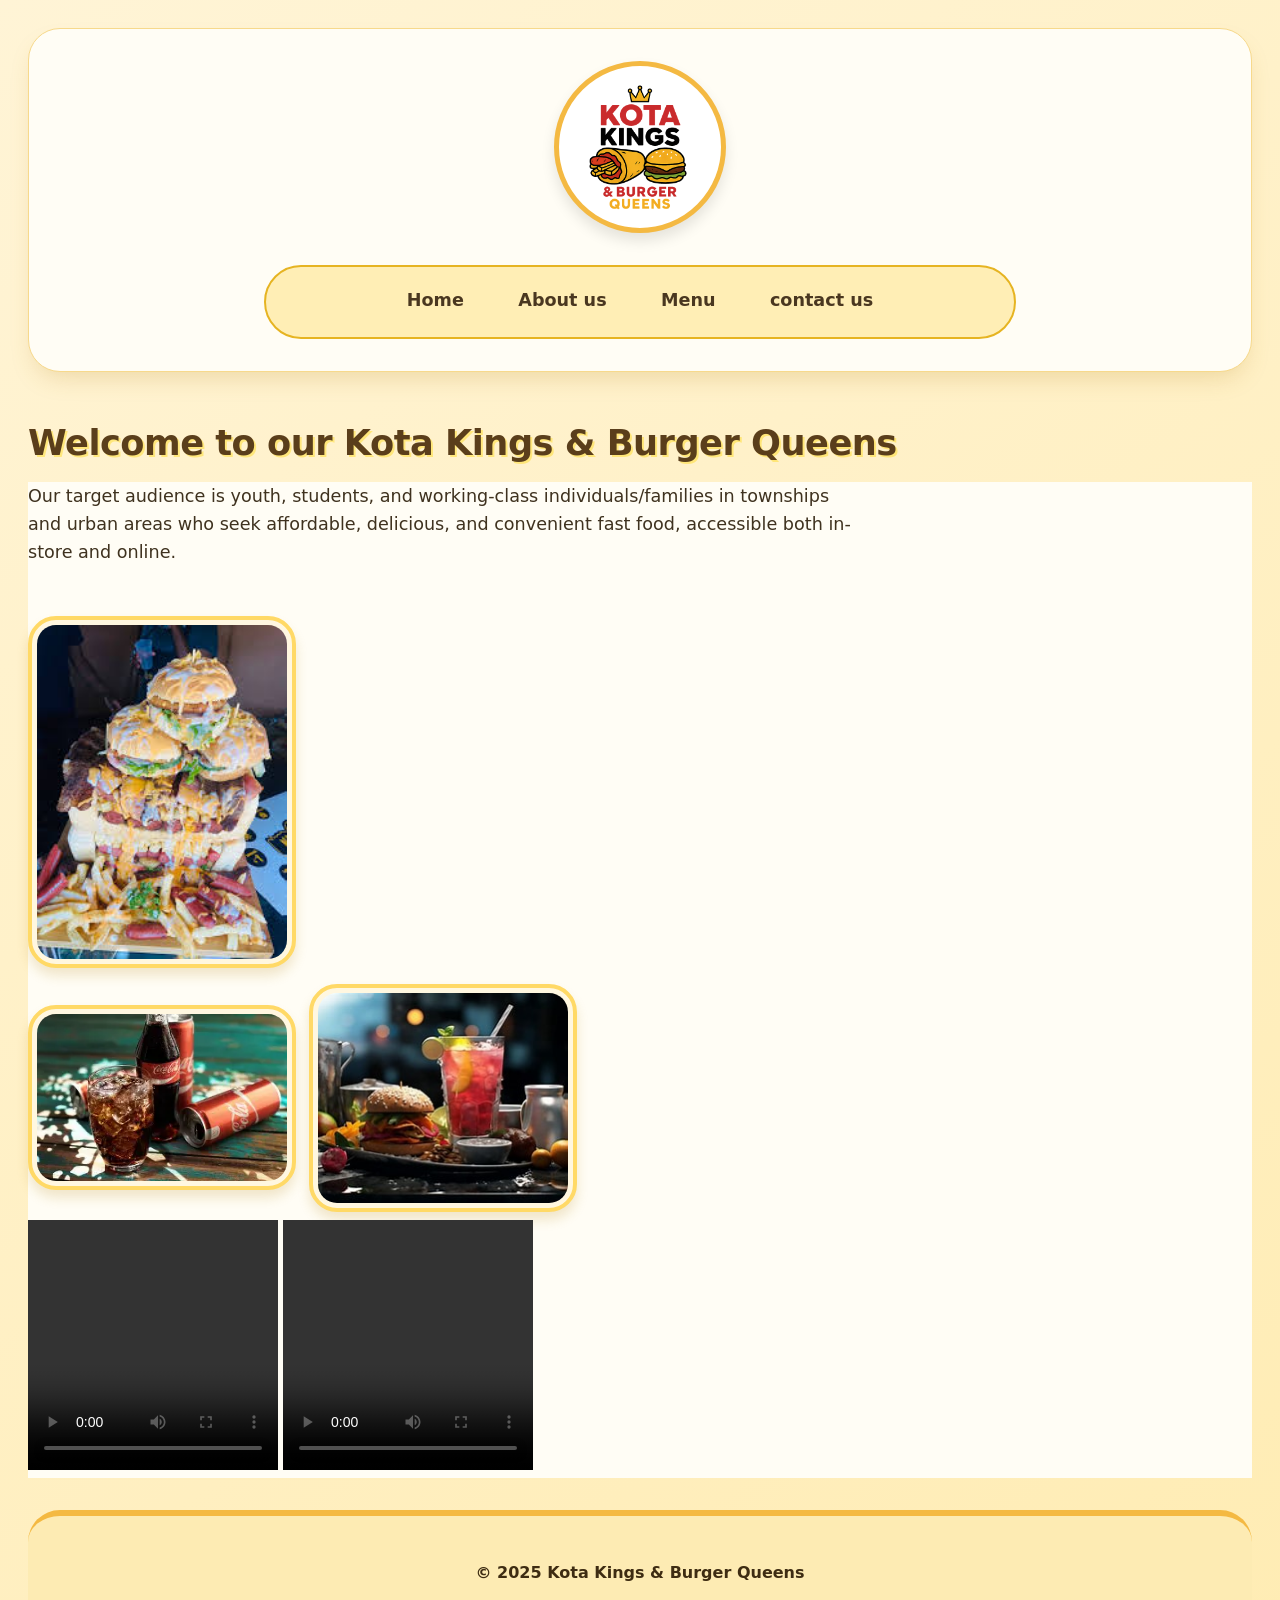
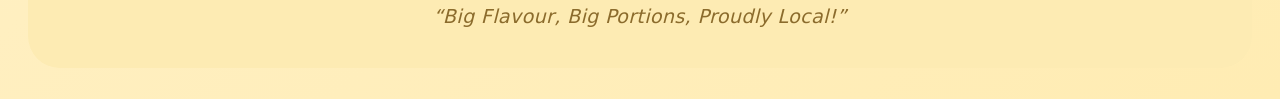
<file: ST10519137 TSHIVHASE LUSA PART 3 POE/HTML,CSS AND JAVASCRIPT/index.html>
<!DOCTYPE Html>
<html lang="en">

<head>
    <meta charset="UTF-8">
    <meta name="viewport" content="width=device-width, initial-scale=1.0">
 <title>My Kota Kings & Burger Queens</title>
<meta name="description" content="Craving authentic township-style kotas and flame-grilled burgers? Order online from Kota Kings & Burger Queens in Polokwane. Big flavour, big portions!">
<meta name="keywords" content="kota, burgers, Polokwane, fast food, South African food, township kotas">
    <link rel="icon" type="image/x-icon" href="./pictures/logo.png">
<link rel="stylesheet" href="Style.css/css.css">
   

</head>

<body class="home">

    <!--Header section-->
    <header>

        <!--Logo-->
        <img src="./pictures/logo.png" alt="image">

        <nav>
            <a href="index.html">Home</a>
            <a href="about.html">About us</a>
            <a href="menu.html">Menu</a>
            <a href="contact us.html">contact us</a>
        </nav>

    </header>

    <!--Main section-->
    <main>

        <h1>Welcome to our Kota Kings & Burger Queens</h1>

        <section>
            <p>
                Our target audience is youth, students, and working-class
                individuals/families in townships and urban areas who seek
                affordable, delicious, and convenient fast food, accessible
                both in-store and online.
            </p>
            <br/>
        </section>

        <section>

            <!--Embedding an image-->
            <img src="./pictures/my kota burger.jpeg"
                 alt="image"
                 width="250"
                 height="250" class="lightbox-item">

        </section>

        <section>

            <!--Embedding drinks-->
            <img src="./pictures/coke pic.webp"
                 alt="coke image"
                 width="250"
                 height="250" class="lightbox-item">

            <img src="./pictures/drinksss.jpeg"
                 alt="drink image"
                 width="250"
                 height="250" class="lightbox-item">

        </section>

        <section>

            <!--Embedding a kota video-->
            <video src="./pictures/Kota video.mp4"
                   alt="video"
                   controls
                   width="250"
                   height="250">
            </video>

            <!--Embedding a burger video-->
            <video src="./pictures/Burger video.mp4"
                   alt="video"
                   controls
                   width="250"
                   height="250">
            </video>

        </section>

        <!--footer section-->
        <footer style="text-align: center;">

            <p>
                &copy; 2025 Kota Kings & Burger Queens
            </p>

            <p>
                <em>“Big Flavour, Big Portions, Proudly Local!”</em>
            </p>

        </footer>

    </main>
<script src="javascript/script.js"></script>
</body>
</html>
</file>
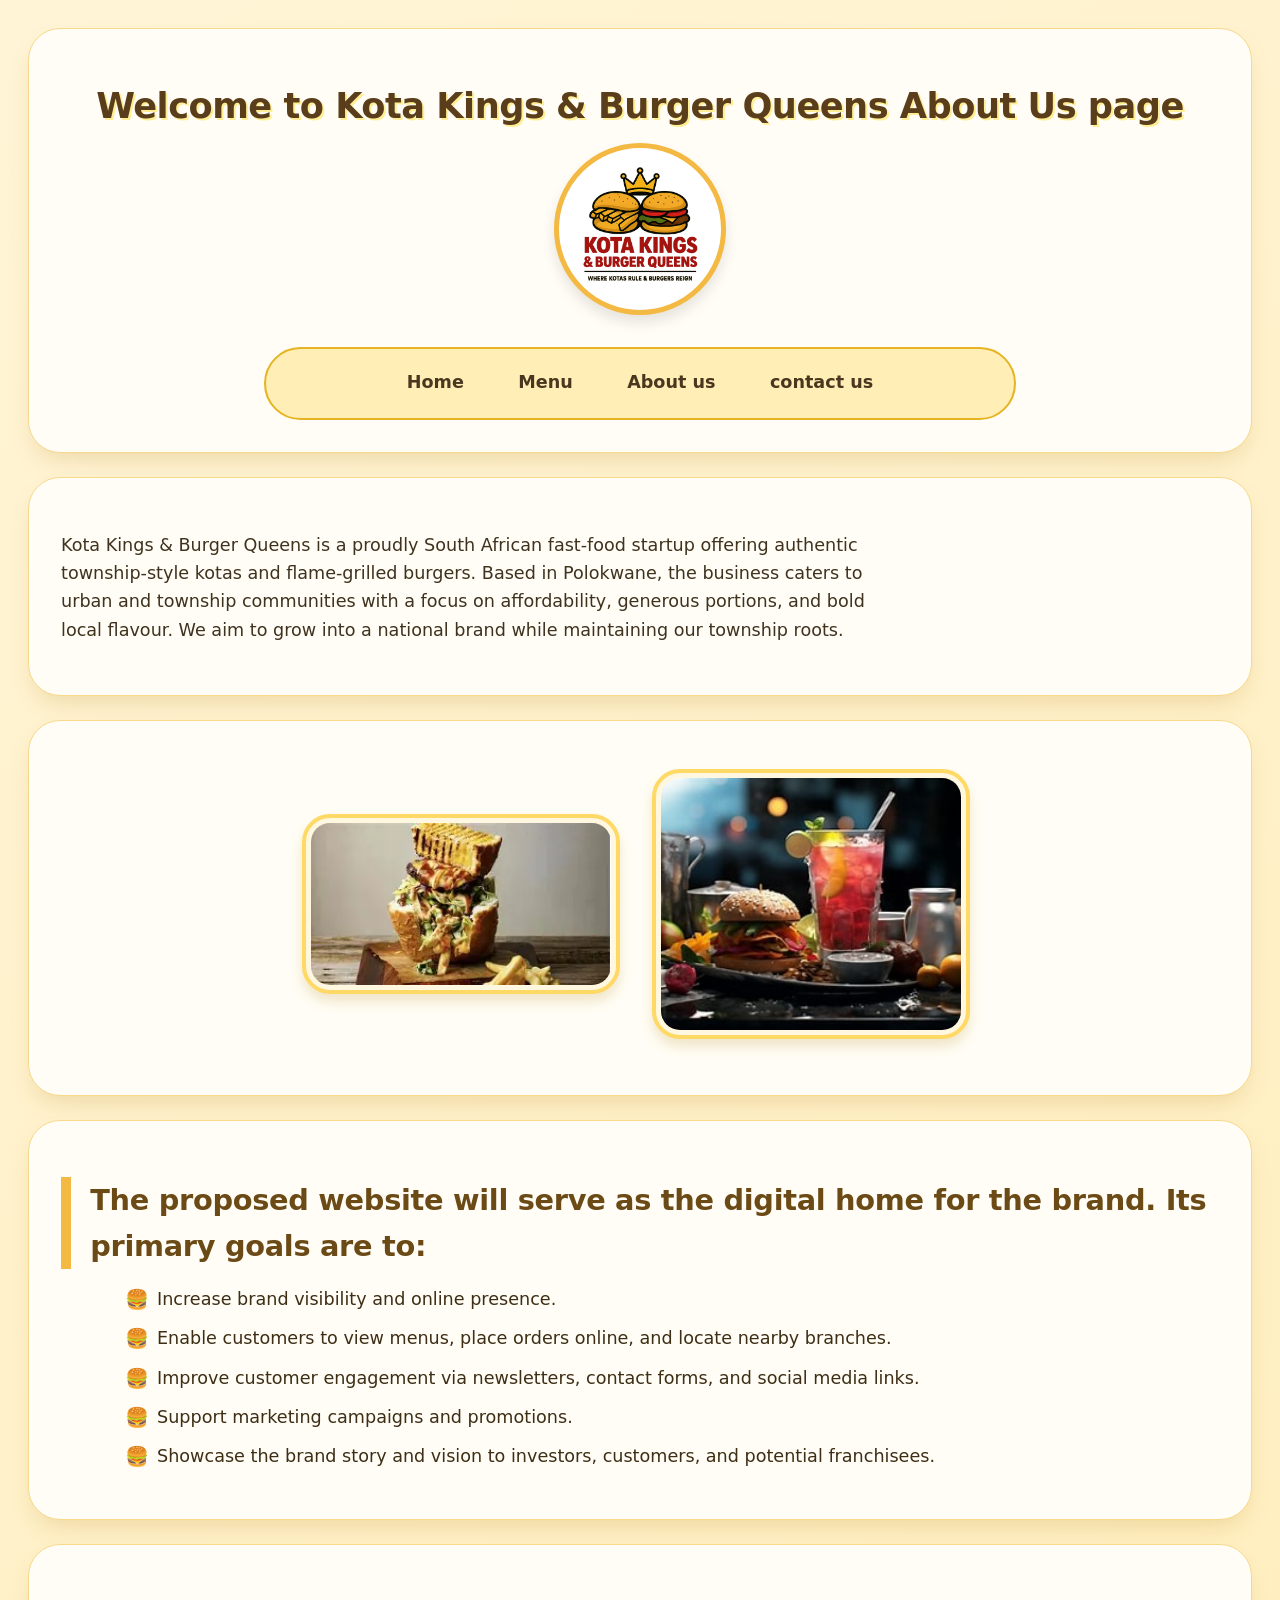
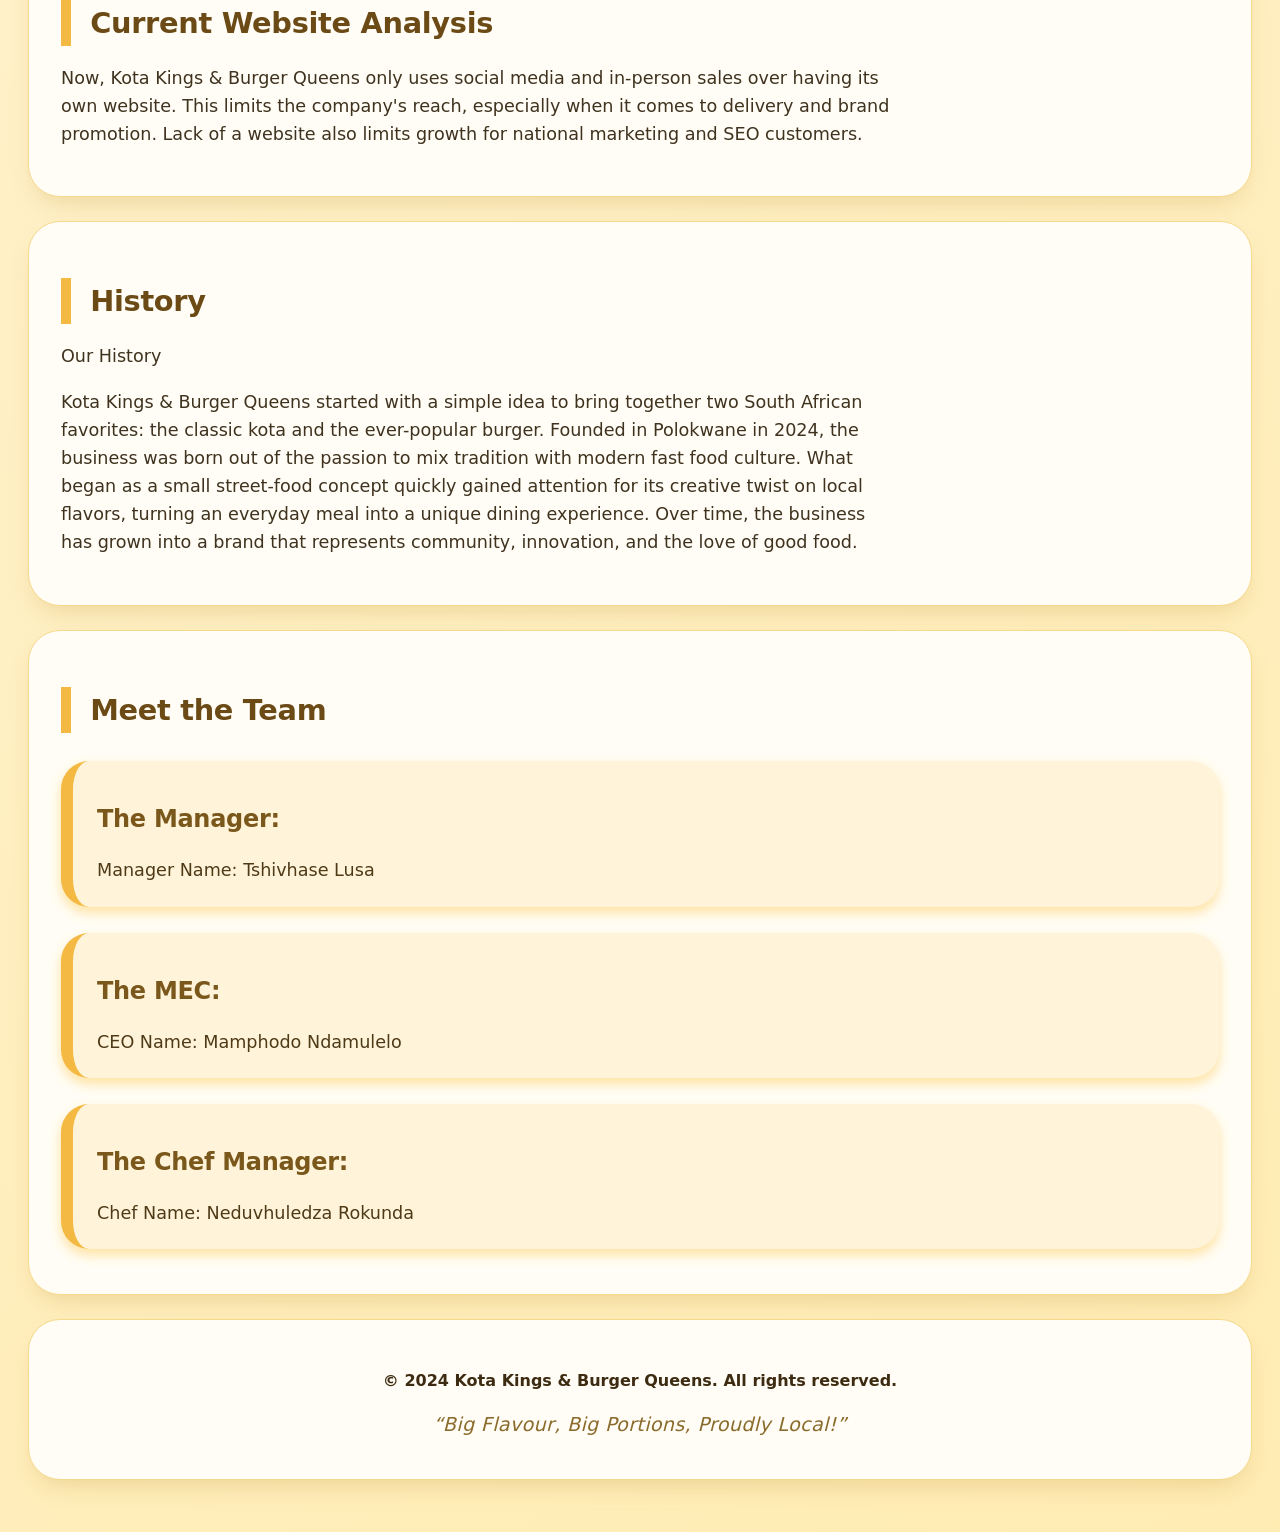
<file: ST10519137 TSHIVHASE LUSA PART 3 POE/HTML,CSS AND JAVASCRIPT/about.html>
<!DOCTYPE html>
<html lang="en">
<head>
    <meta charset="UTF-8">
    <meta name="viewport" content="width=device-width, initial-scale=1.0">
    <title>About us | Kota Kings & Burger Queens</title>
    <meta name="description" content="Learn about the history and vision of Kota Kings & Burger Queens. Proudly South African, bringing bold local flavours from Polokwane to the nation.">
    <link rel="icon" type="image/x-icon" href="./pictures/logo.png">
   <link rel="stylesheet" href="Style.css/css.css">
   
</head>

<body>
    <!--Header section-->
    <header>
        <h1>Welcome to Kota Kings & Burger Queens About Us page</h1>
        <img src="pictures/about 111.png" width="300" height="300" alt="Kota Kings & Burger Queens logo illustration">
        <nav>
            <a  href="index.html">Home</a>
            <a  href="menu.html">Menu</a>
            <a  href="about.html">About us</a>
            <a  href="contact us.html">contact us</a>
        </nav>
    </header>

    <!--Main section (organisation overview)-->
    <section>
        <main>
            <!--Organisation overview-->
            <p>Kota Kings & Burger Queens is a proudly South African fast-food startup offering authentic township-style kotas and flame-grilled burgers. Based in Polokwane, the business caters to urban and township communities with a focus on affordability, generous portions, and bold local flavour. We aim to grow into a national brand while maintaining our township roots.</p>
        </main>
    </section>

    <!-- Two images row -->
    <section class="image-row-section">
        <div class="image-row">
            <img src="pictures/OIP.webp" width="300" height="200" class="lightbox-item" alt="Delicious kota with chips and toppings">
            <img src="pictures/drinksss.jpeg" width="300" height="200" class="lightbox-item" alt="Refreshing drinks selection">
        </div>
    </section>

    <!-- Goals and Objectives -->
    <section>
        <h2>The proposed website will serve as the digital home for the brand. Its primary goals are to:</h2>
        <ul>
            <li>Increase brand visibility and online presence.</li>
            <li>Enable customers to view menus, place orders online, and locate nearby branches.</li>
            <li>Improve customer engagement via newsletters, contact forms, and social media links.</li>
            <li>Support marketing campaigns and promotions.</li>
            <li>Showcase the brand story and vision to investors, customers, and potential franchisees.</li>
        </ul>
    </section>

    <!-- Current Website Analysis -->
    <section>
        <h2>Current Website Analysis</h2>
        <p>Now, Kota Kings & Burger Queens only uses social media and in-person sales over having its own website. This limits the company's reach, especially when it comes to delivery and brand promotion. Lack of a website also limits growth for national marketing and SEO customers.</p>
    </section>

    <!-- History -->
    <section>
        <h2>History</h2>
        <p>Our History</p>
        <p>Kota Kings & Burger Queens started with a simple idea to bring together two South African favorites: the classic kota and the ever-popular burger. Founded in Polokwane in 2024, the business was born out of the passion to mix tradition with modern fast food culture. What began as a small street-food concept quickly gained attention for its creative twist on local flavors, turning an everyday meal into a unique dining experience. Over time, the business has grown into a brand that represents community, innovation, and the love of good food.</p>
    </section>

    <!-- Team Members -->
    <section class="team-section">
        <h2>Meet the Team</h2>
        
        <div class="team-member">
            <h2>The Manager:</h2>
            <p>Manager Name: Tshivhase Lusa</p>
        </div>

        <div class="team-member">
            <h2>The MEC:</h2>
            <p>CEO Name: Mamphodo Ndamulelo</p>
        </div>

        <div class="team-member">
            <h2>The Chef Manager:</h2>
            <p>Chef Name: Neduvhuledza Rokunda</p>
        </div>
    </section>

    <!--Footer section (inside section for styling continuity, but semantically footer) -->
    <footer>
        <p>&copy; 2024 Kota Kings & Burger Queens. All rights reserved.</p>
        <p><em>“Big Flavour, Big Portions, Proudly Local!”</em></p>
    </footer>
    <script src="javascript/script.js"></script>
</body>
</html>
</file>
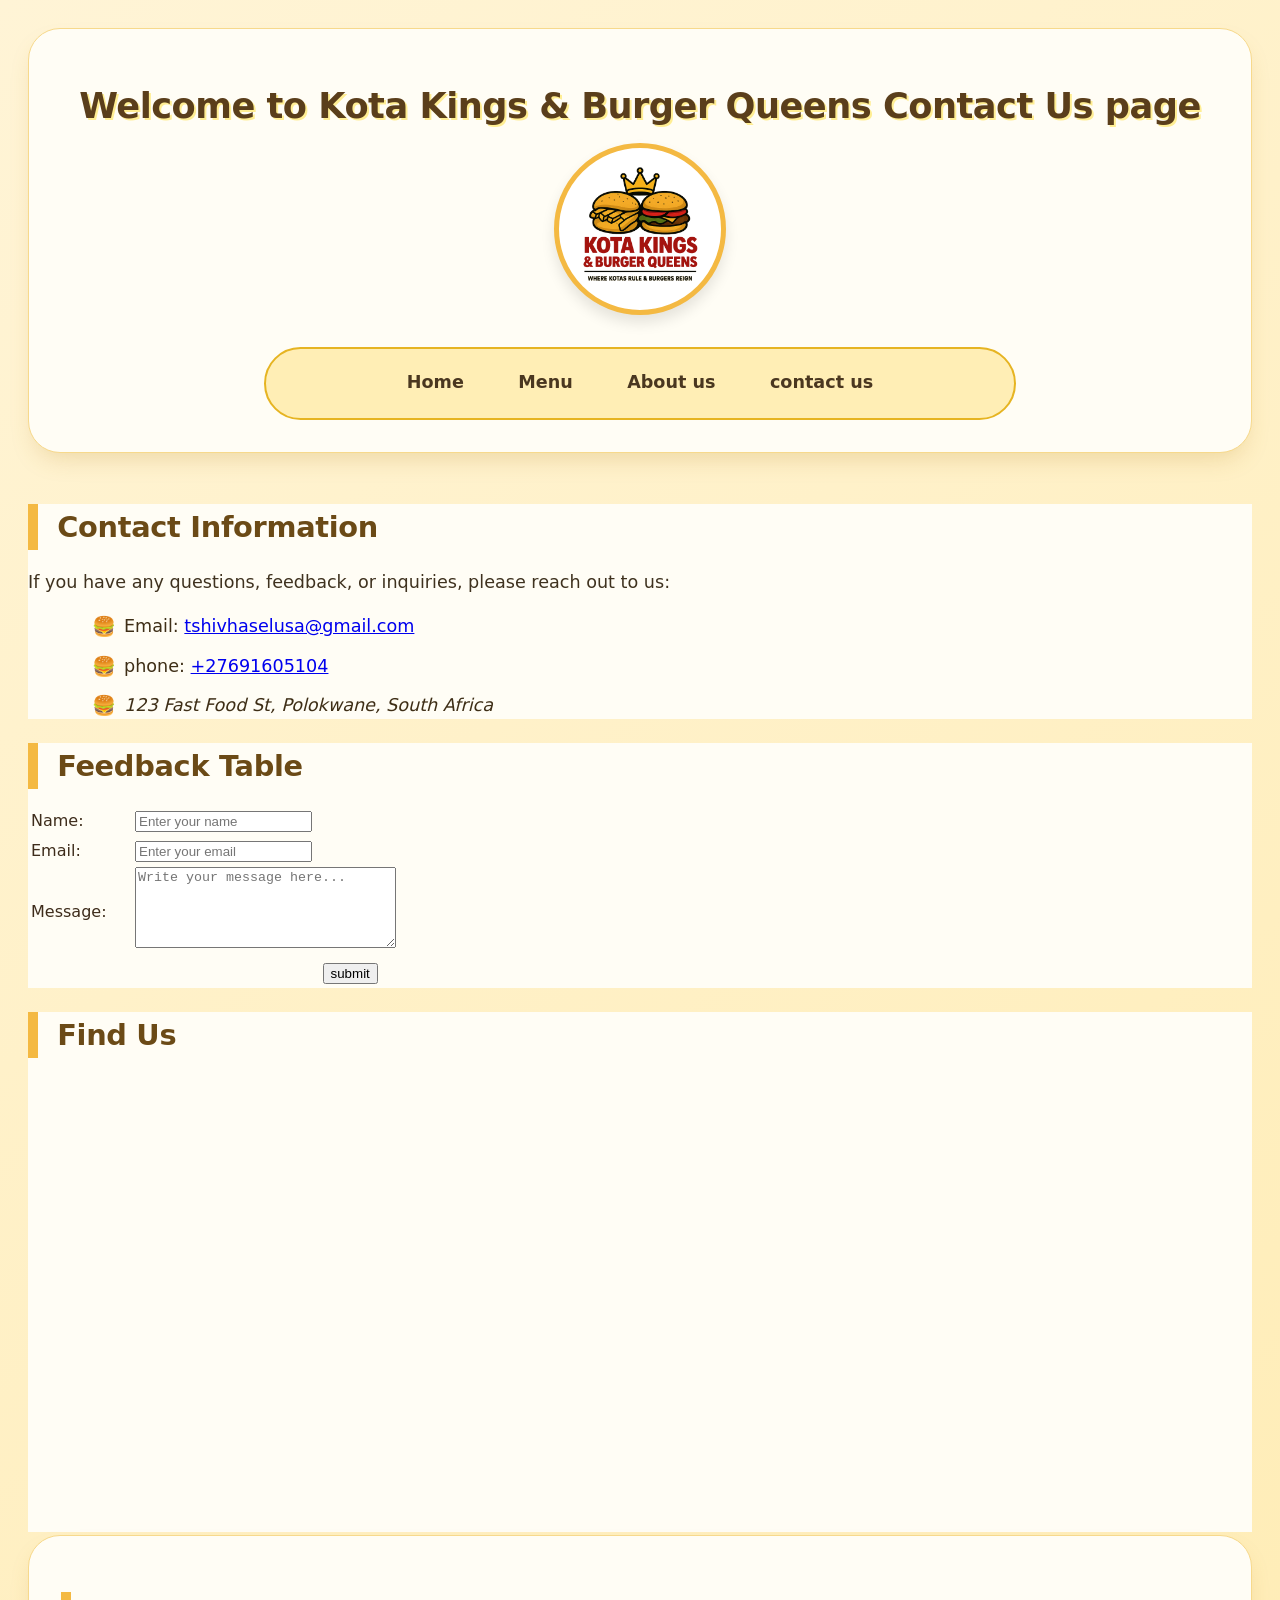
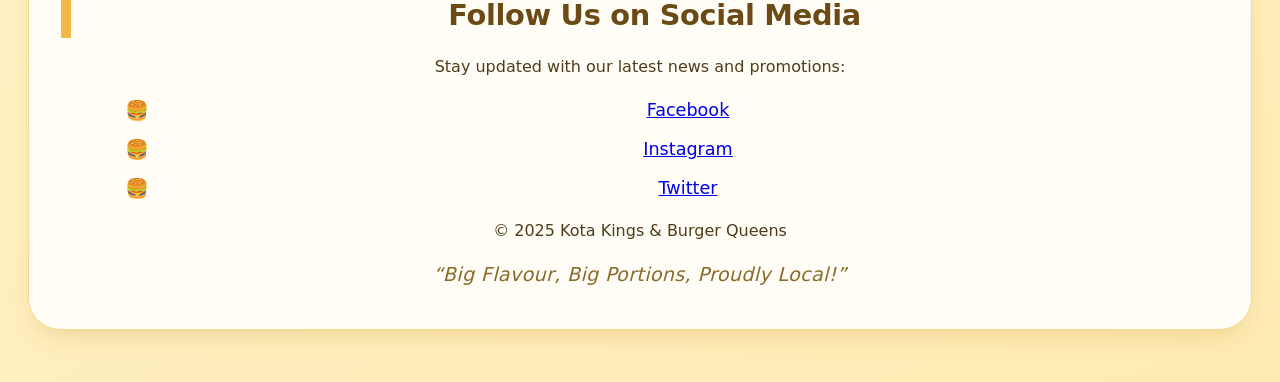
<file: ST10519137 TSHIVHASE LUSA PART 3 POE/HTML,CSS AND JAVASCRIPT/contact us.html>
<!DOCTYPE html>
<html lang="en">
<head>
    <meta charset="UTF-8">
    <meta name="viewport" content="width=device-width, initial-scale=1.0">
  
    <title>Contact Us · Kota Kings & Burger Queens</title>
     <meta name="description" content="Contact Kota Kings & Burger Queens. Find our location in Polokwane, send us an enquiry, or leave feedback.">
    <link rel="icon" type="image/x-icon" href="./pictures/logo.png" >
    <link rel="stylesheet" href="Style.css/css.css">
    </head>

<body>
    <!--Header section-->
    <header>
        <h1>Welcome to Kota Kings & Burger Queens Contact Us page</h1>
        <img src="pictures/about pic.png" alt="Kota Kings and Burger Queens – delicious food spread" width="500" height="500">
        <nav>
            <a  href="index.html">Home</a>
            <a  href="menu.html">Menu</a>
            <a  href="about.html">About us</a>
            <a  href="contact us.html">contact us</a>
        </nav>
    </header>

    <!--Main section-->
    <main>
        <section>
            <h2>Contact Information</h2>
            <p>If you have any questions, feedback, or inquiries, please reach out to us:</p>
            <ul>
                <li>Email: <a href="mailto:tshivhaselusa@gmail.com">tshivhaselusa@gmail.com</a></li>
                <li>phone: <a href="tel:+27691605104">+27691605104</a></li>
                <li><address>123 Fast Food St, Polokwane, South Africa</address></li>
            </ul>
        </section>

        <section>
            <!--Feedback Table-->
            <h2>Feedback Table</h2>
            <form action="#" method="post">
                <table>
                    <tr>
                        <td width="100">Name:</td>
                        <td><input type="text" name="name" placeholder="Enter your name" required></td>
                    </tr>
                    <tr>
                        <td width="100">Email:</td>
                        <td><input type="email" name="email" placeholder="Enter your email" required></td>
                    </tr>
                    <tr>
                        <td width="100">Message:</td>
                        <td>
                            <textarea rows="5" cols="30" placeholder="Write your message here..."></textarea>
                        </td>
                    </tr>
                    <tr>
                        <td colspan="2" style="text-align: right; padding-right: 1.2rem;">
                            <input type="submit" value="submit">
                        </td>
                    </tr>
                </table>
            </form>
        </section>

        <section class="Map">
            <!--Location-->
            <h2>Find Us</h2>
            <iframe src="https://www.google.com/maps/embed?pb=!1m18!1m12!1m3!1d29180.69679003327!2d29.451878400000002!3d-23.904256!2m3!1f0!2f0!3f0!3m2!1i1024!2i768!4f13.1!3m3!1m2!1s0x1ec6d969202f0bd5%3A0xd62cf355fe0e3ccd!2sThe%20Greenery!5e0!3m2!1sen!2sza!4v1755596431458!5m2!1sen!2sza" 
                width="600" 
                height="450" 
                style="border:0;" 
                allowfullscreen="" 
                loading="lazy" 
                referrerpolicy="no-referrer-when-downgrade"
                title="Map location of Kota Kings & Burger Queens in Polokwane">
            </iframe>
        </section>
    </main>

    <!--Footer section-->
    <footer>
        <section>
            <h2>Follow Us on Social Media</h2>
            <p>Stay updated with our latest news and promotions:</p>
            <ul>
                <li><a href="https://www.facebook.com/KotaKingsBurgerQueens" target="_blank" rel="noopener">Facebook</a></li>
                <li><a href="https://www.instagram.com/KotaKingsBurgerQueens" target="_blank" rel="noopener">Instagram</a></li>
                <li><a href="https://www.twitter.com/KotaKingsBurgerQueens" target="_blank" rel="noopener">Twitter</a></li>
            </ul>
        </section>
        <p>
            &copy; 2025 Kota Kings & Burger Queens
        </p>
        <p><em>“Big Flavour, Big Portions, Proudly Local!”</em></p>
    </footer>
    <script src="javascript/script.js"></script>
</body>
</html>
</file>
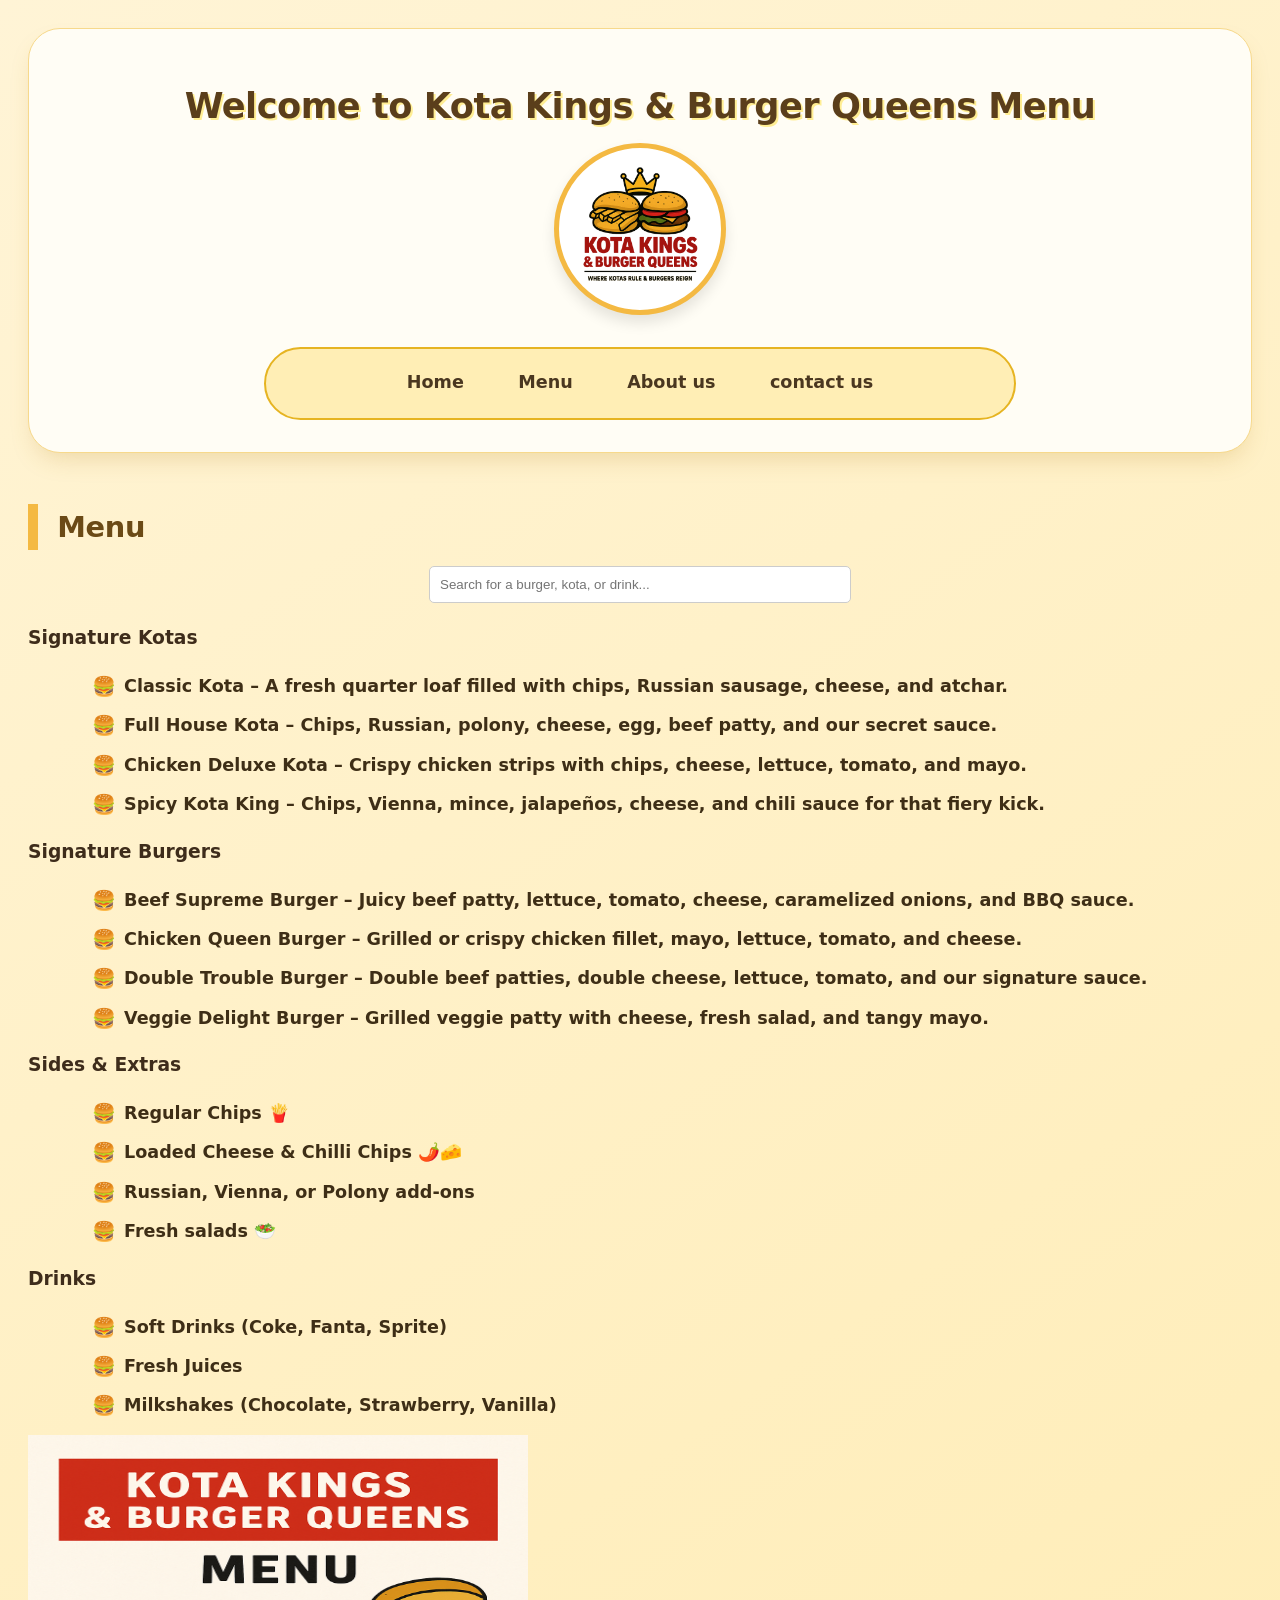
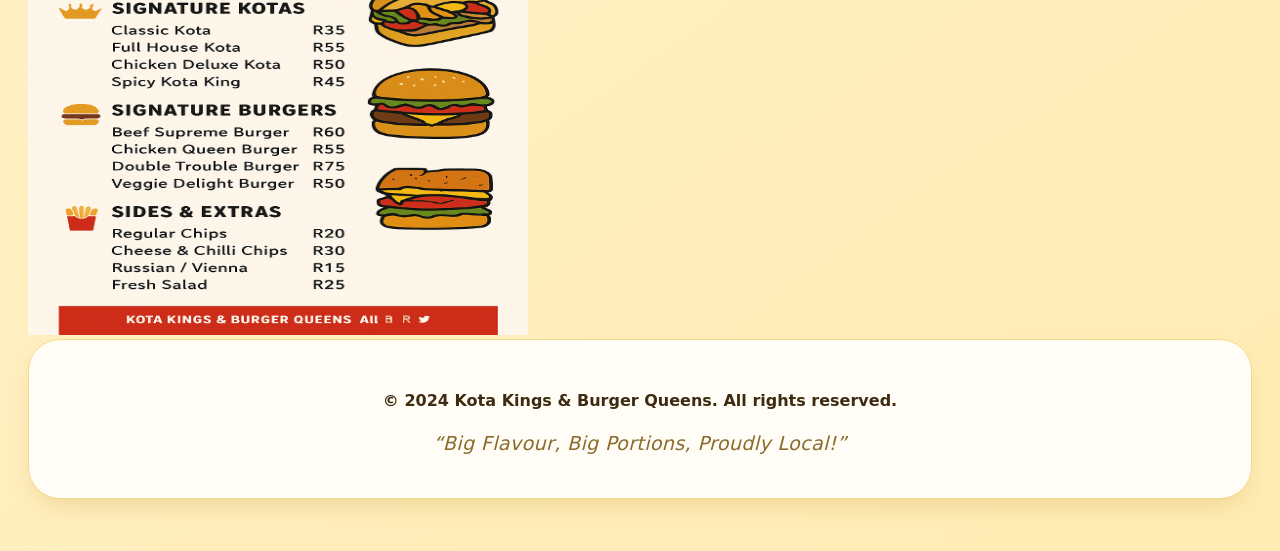
<file: ST10519137 TSHIVHASE LUSA PART 3 POE/HTML,CSS AND JAVASCRIPT/menu.html>
<!DOCTYPE html>
<html lang="en">
<head>
    <meta charset="UTF-8">
    <meta name="viewport" content="width=device-width, initial-scale=1.0">
    <title>Kota Kings & Burger Queens · Menu</title>
     <meta name="description" content="View our menu of signature kotas, supreme burgers, loaded chips, and refreshing drinks. Affordable and delicious meals.">
    <link rel="icon" type="image/x-icon" href="./pictures/logo.png">
    <link rel="stylesheet" href="Style.css/css.css">
    
</head>

<body>
    <!--Header section-->
    <header>
        <h1>Welcome to Kota Kings & Burger Queens Menu</h1>
        <img src="pictures/about pic.png" width="500" height="500" alt="Kota Kings and Burger Queens signature dish">
        <nav>
            <a href="index.html">Home</a>
            <a href="menu.html">Menu</a>
            <a href="about.html">About us</a>
            <a href="contact us.html">contact us</a>
        </nav>
    </header>

    <!--Main section-->
    <main>
        <h2>Menu</h2>
        <!--Signature Kotas-->
        <h3>Signature Kotas</h3>
        <ul>
            <li><b>Classic Kota – A fresh quarter loaf filled with chips, Russian sausage, cheese, and atchar.</b></li>
            <li><b>Full House Kota – Chips, Russian, polony, cheese, egg, beef patty, and our secret sauce.</b></li>
            <li><b>Chicken Deluxe Kota – Crispy chicken strips with chips, cheese, lettuce, tomato, and mayo.</b></li>
            <li><b>Spicy Kota King – Chips, Vienna, mince, jalapeños, cheese, and chili sauce for that fiery kick.</b></li>
        </ul>
        <!--Signature Burgers-->
        <h3>Signature Burgers</h3>
        <ul>
            <li><b>Beef Supreme Burger – Juicy beef patty, lettuce, tomato, cheese, caramelized onions, and BBQ sauce.</b></li>
            <li><b>Chicken Queen Burger – Grilled or crispy chicken fillet, mayo, lettuce, tomato, and cheese.</b></li>
            <li><b>Double Trouble Burger – Double beef patties, double cheese, lettuce, tomato, and our signature sauce.</b></li>
            <li><b>Veggie Delight Burger – Grilled veggie patty with cheese, fresh salad, and tangy mayo.</b></li>
        </ul>
        <!--Sides & Extras-->
        <h3>Sides & Extras</h3>
        <ul>
            <li><b>Regular Chips 🍟</b></li>
            <li><b>Loaded Cheese & Chilli Chips 🌶️🧀</b></li>
            <li><b>Russian, Vienna, or Polony add-ons</b></li>
            <li><b>Fresh salads 🥗</b></li>
        </ul>
        <h3>Drinks</h3>
        <ul>
            <li><b>Soft Drinks (Coke, Fanta, Sprite)</b></li>
            <li><b>Fresh Juices</b></li>
            <li><b>Milkshakes (Chocolate, Strawberry, Vanilla)</b></li>
        </ul>
        <img src="pictures/menu.png" width="500" height="500" class="lightbox-item" alt="Kota Kings and Burger Queens menu board">
    </main>

    <!--Footer section-->
    <footer>
        <p>&copy; 2024 Kota Kings & Burger Queens. All rights reserved.</p>
        <p><em>“Big Flavour, Big Portions, Proudly Local!”</em></p>
    </footer>
    <script src="javascript/script.js"></script>
</body>
</html>
</file>
<file: ST10519137 TSHIVHASE LUSA PART 3 POE/HTML,CSS AND JAVASCRIPT/Style.css/css.css>
<style>
        /* ===== YELLOWISH COLOR SCHEME & GLOBAL STYLES ===== */
        * {
            margin: 0;
            padding: 0;
            box-sizing: border-box;
        }

        :root {
            --sunny: #FFD966;      /* warm yellowish primary */
            --golden: #F4B942;      /* deeper yellow */
            --cream: #FFF8E7;       /* soft background */
            --mustard: #E6B422;     /* accent */
            --charcoal: #3E2C1B;    /* dark brown for text */
            --warm-white: #FFFDF5;
        }

        body {
            font-family: 'Segoe UI', Roboto, system-ui, -apple-system, sans-serif;
            background: linear-gradient(145deg, #fff4d6 0%, #ffecb3 100%);
            color: var(--charcoal);
            line-height: 1.6;
            padding: 20px;
            min-height: 100vh;
        }

        /* main content wrapper */
        body > header,
        body > section,
        body > footer {
            max-width: 1200px;
            margin: 0 auto 1.5rem auto;
            background: var(--warm-white);
            border-radius: 32px;
            padding: 2rem 2rem;
            box-shadow: 0 12px 24px -8px rgba(180, 130, 30, 0.25);
            border: 1px solid #f7d98c;
        }

        /* HEADER SECTION */
        header {
            display: flex;
            flex-direction: column;
            align-items: center;
            text-align: center;
            background: linear-gradient(120deg, #fff3cf, #ffe8a3);
            border-bottom: 6px solid var(--golden);
        }

        h1 {
            font-size: 2.2rem;
            color: #5a3e1b;
            margin-bottom: 1rem;
            font-weight: 700;
            letter-spacing: -0.5px;
            text-shadow: 2px 2px 0 rgba(255, 215, 0, 0.4);
            line-height: 1.2;
        }

        /* Logo image in header */
        header img {
            width: 180px;
            height: auto;
            max-width: 100%;
            border-radius: 50%;
            border: 5px solid var(--golden);
            background: white;
            padding: 6px;
            box-shadow: 0 8px 14px rgba(0,0,0,0.1);
            transition: transform 0.2s ease;
            margin-bottom: 1rem;
        }

        header img:hover {
            transform: scale(1.02);
        }

        /* NAVIGATION — pill / yellow style */
        nav {
            display: flex;
            flex-wrap: wrap;
            justify-content: center;
            align-items: center;
            gap: 1rem 1.8rem;
            margin-top: 1rem;
            padding: 0.8rem 1.5rem;
            background: #ffeeb5;
            border-radius: 60px;
            width: 100%;
            max-width: 700px;
            border: 2px solid var(--mustard);
        }

        nav a {
            text-decoration: none;
            font-weight: 600;
            color: #4a3720;
            padding: 0.4rem 0.8rem;
            border-radius: 40px;
            transition: all 0.2s ease;
            font-size: 1.1rem;
            white-space: nowrap;
            border-bottom: 3px solid transparent;
        }

        nav a:hover {
            background-color: var(--sunny);
            color: #2b1f0e;
            border-bottom-color: #a0761a;
            transform: translateY(-2px);
        }

        /* all sections inside body (except header/footer) already have card style */
        section {
            background: var(--warm-white);
            transition: box-shadow 0.2s;
        }

        section:hover {
            box-shadow: 0 16px 28px -10px #c2a144;
        }

        /* headings */
        h2 {
            font-size: 1.8rem;
            color: #6b4a16;
            margin-bottom: 1rem;
            border-left: 10px solid var(--golden);
            padding-left: 1.2rem;
            font-weight: 650;
            letter-spacing: -0.3px;
        }

        /* paragraphs and text */
        p {
            font-size: 1.1rem;
            margin-bottom: 1rem;
            color: #3f321f;
            max-width: 75ch;
        }

        /* unordered list styling */
        ul {
            list-style: none;
            margin: 1rem 0 1rem 1.5rem;
        }

        ul li {
            font-size: 1.1rem;
            margin-bottom: 0.7rem;
            padding-left: 2rem;
            position: relative;
            color: #3e2e16;
        }

        ul li::before {
            content: "🍔";
            position: absolute;
            left: 0;
            top: 0;
            font-size: 1.2rem;
            color: var(--golden);
        }

        /* images inside sections — responsive and rounded */
        section img {
            max-width: 100%;
            height: auto;
            border-radius: 28px;
            border: 4px solid var(--sunny);
            background: #fff7e0;
            padding: 5px;
            box-shadow: 0 8px 12px rgba(184, 142, 34, 0.2);
            transition: transform 0.2s;
            display: inline-block;
            margin: 0.5rem 0.5rem 0.5rem 0;
        }

        section img:hover {
            transform: scale(1.02);
        }

        /* specific layout for image row (second section) */
        .image-row {
            display: flex;
            flex-wrap: wrap;
            justify-content: center;
            align-items: center;
            gap: 1.5rem;
            margin: 0.5rem 0 1rem;
        }

        /* team member blocks — extra clarity */
        .team-section {
            display: flex;
            flex-direction: column;
        }

        .team-member {
            background: #fff4d9;
            padding: 1.2rem 1.5rem;
            border-radius: 28px;
            margin: 0.8rem 0;
            border-left: 12px solid var(--golden);
            box-shadow: 0 6px 12px #ffe3a3;
        }

        .team-member h2 {
            margin-bottom: 0.2rem;
            border-left: none;
            padding-left: 0;
            font-size: 1.5rem;
            color: #7a571b;
        }

        .team-member p {
            margin-bottom: 0.2rem;
            font-weight: 500;
            color: #4f3a18;
        }

        /* footer specific */
        footer {
            text-align: center;
            background: #fdebb3;
            border-radius: 32px;
            border-top: 6px solid var(--golden);
            margin-top: 2rem;
            padding: 1.8rem 1rem;
            font-weight: 500;
        }

        footer p {
            margin-bottom: 0.4rem;
            max-width: none;
            font-size: 1rem;
            color: #4f3c1e;
        }

        footer p:first-child {
            font-weight: 600;
            color: #3e2c12;
        }

        /* quote em */
        footer em {
            font-style: italic;
            font-size: 1.2rem;
            color: #8b6b2c;
            font-weight: 500;
            letter-spacing: 0.3px;
        }

        /* horizontal rule / decorative divider not needed */

        /* responsive adjustments */
        @media (max-width: 700px) {
            body {
                padding: 10px;
            }

            body > header,
            body > section,
            body > footer {
                padding: 1.5rem 1.2rem;
                border-radius: 24px;
            }

            h1 {
                font-size: 1.7rem;
            }

            h2 {
                font-size: 1.5rem;
                padding-left: 0.8rem;
                border-left-width: 8px;
            }

            nav {
                gap: 0.5rem 0.8rem;
                padding: 0.5rem 0.8rem;
                border-radius: 40px;
            }

            nav a {
                font-size: 0.95rem;
                padding: 0.3rem 0.6rem;
            }

            ul li {
                font-size: 1rem;
                padding-left: 1.8rem;
            }

            section img {
                width: 100% !important;
                height: auto !important;
                margin: 0.5rem 0;
            }

            .image-row {
                flex-direction: column;
                gap: 0.8rem;
            }

            .team-member {
                padding: 1rem;
            }
        }

        @media (max-width: 420px) {
            h1 {
                font-size: 1.4rem;
            }

            nav a {
                font-size: 0.85rem;
            }

            ul li::before {
                font-size: 1rem;
            }
        }

        /* accessibility & focus */
        a:focus-visible,
        button:focus-visible {
            outline: 3px solid #b8860b;
            outline-offset: 4px;
        }

        /* small tweak for header image on very small screens */
        header img {
            max-width: 150px;
        }

        /* ensure inline images have consistent radius */
        img {
            vertical-align: middle;
        }

        /* optional spacing for main */
        main {
            padding: 0.2rem 0;
        }

        /* adjust the "image row" section to have card style already */
        .image-row-section {
            display: flex;
            flex-wrap: wrap;
            justify-content: center;
        }
    </style>
</file>
